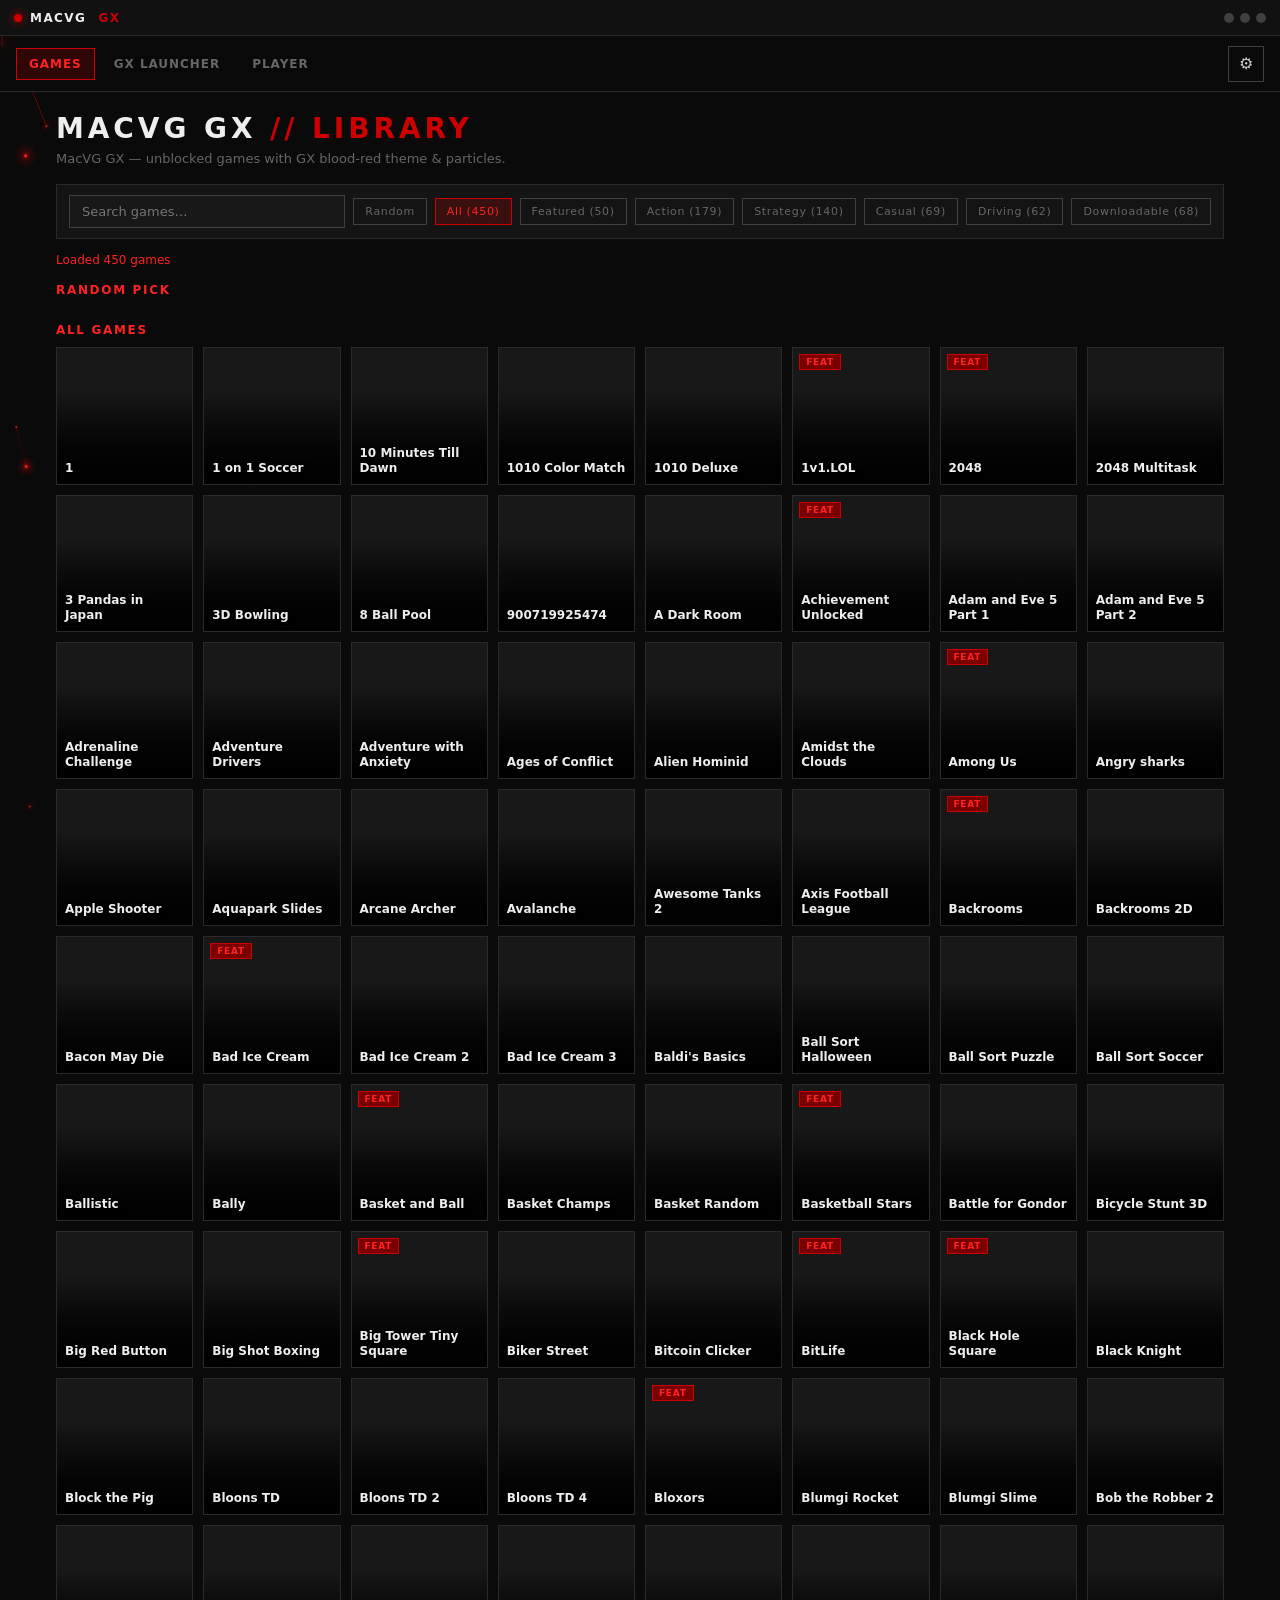
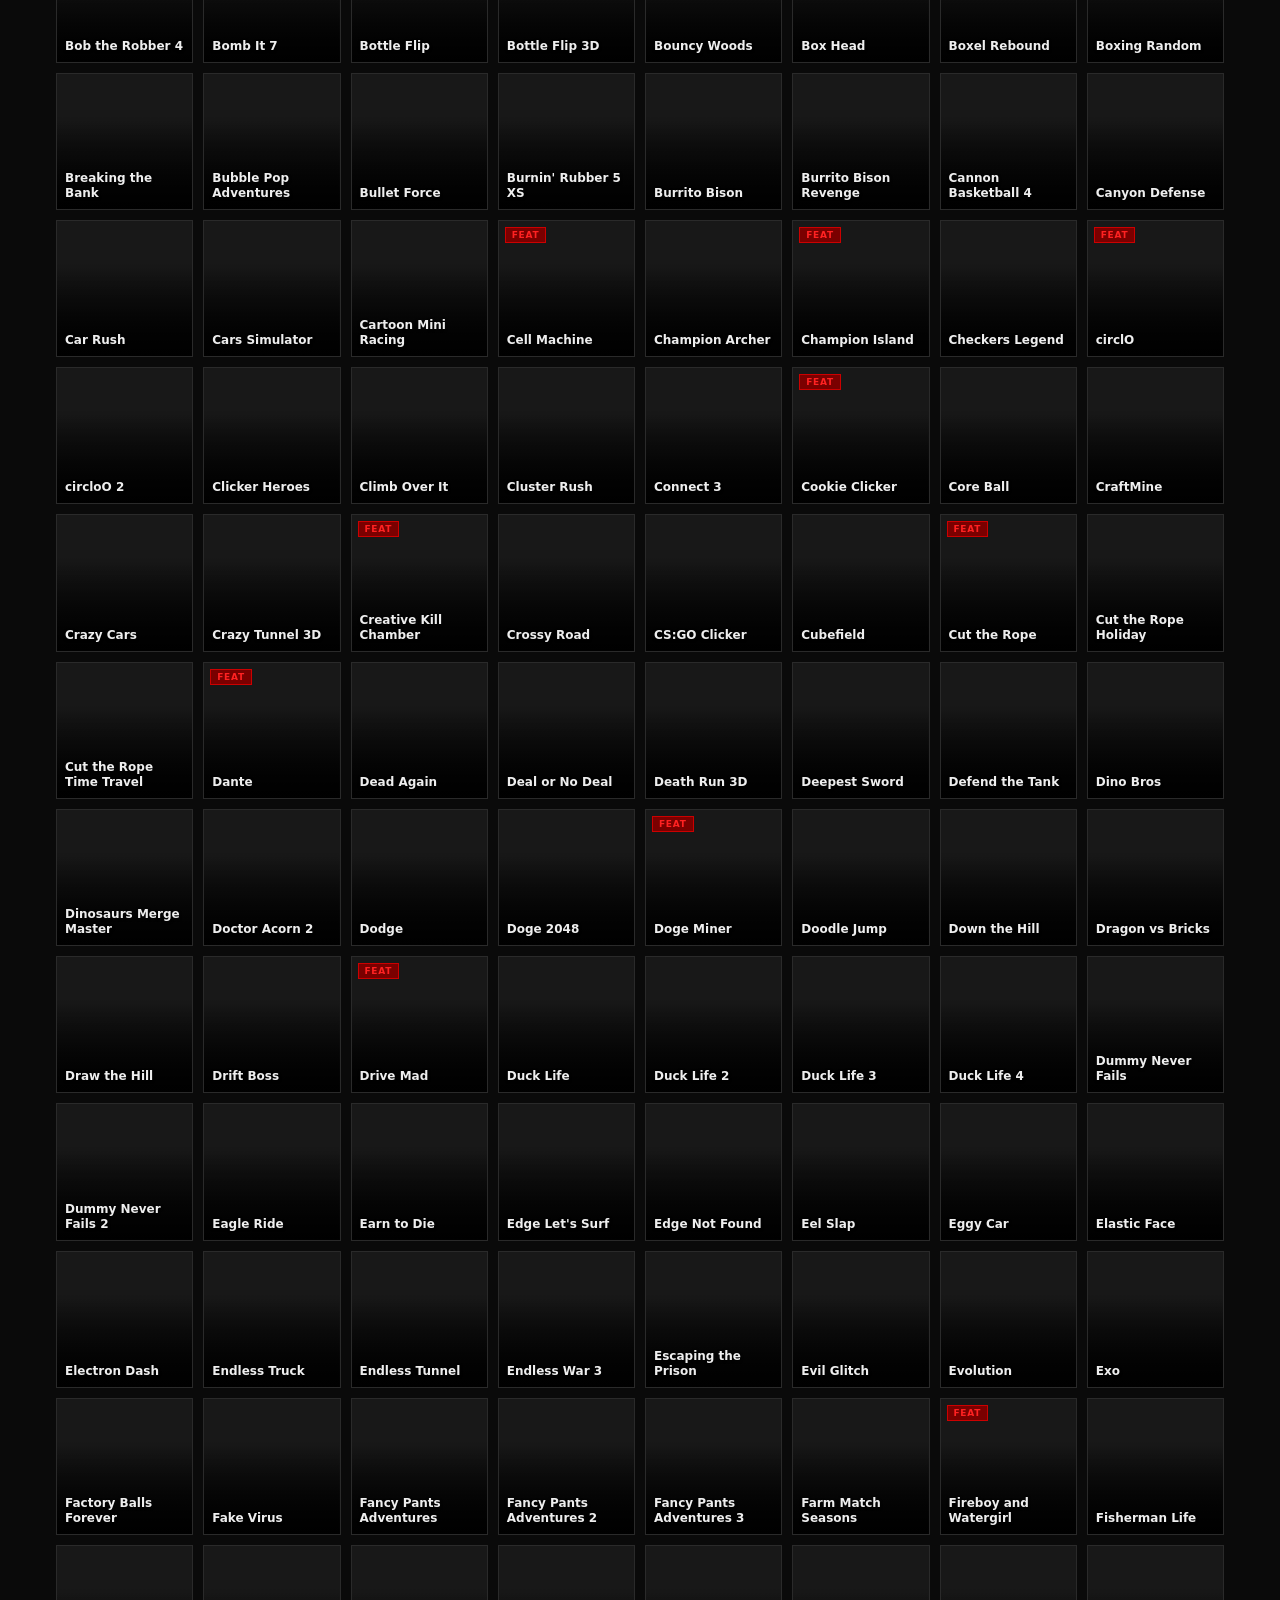
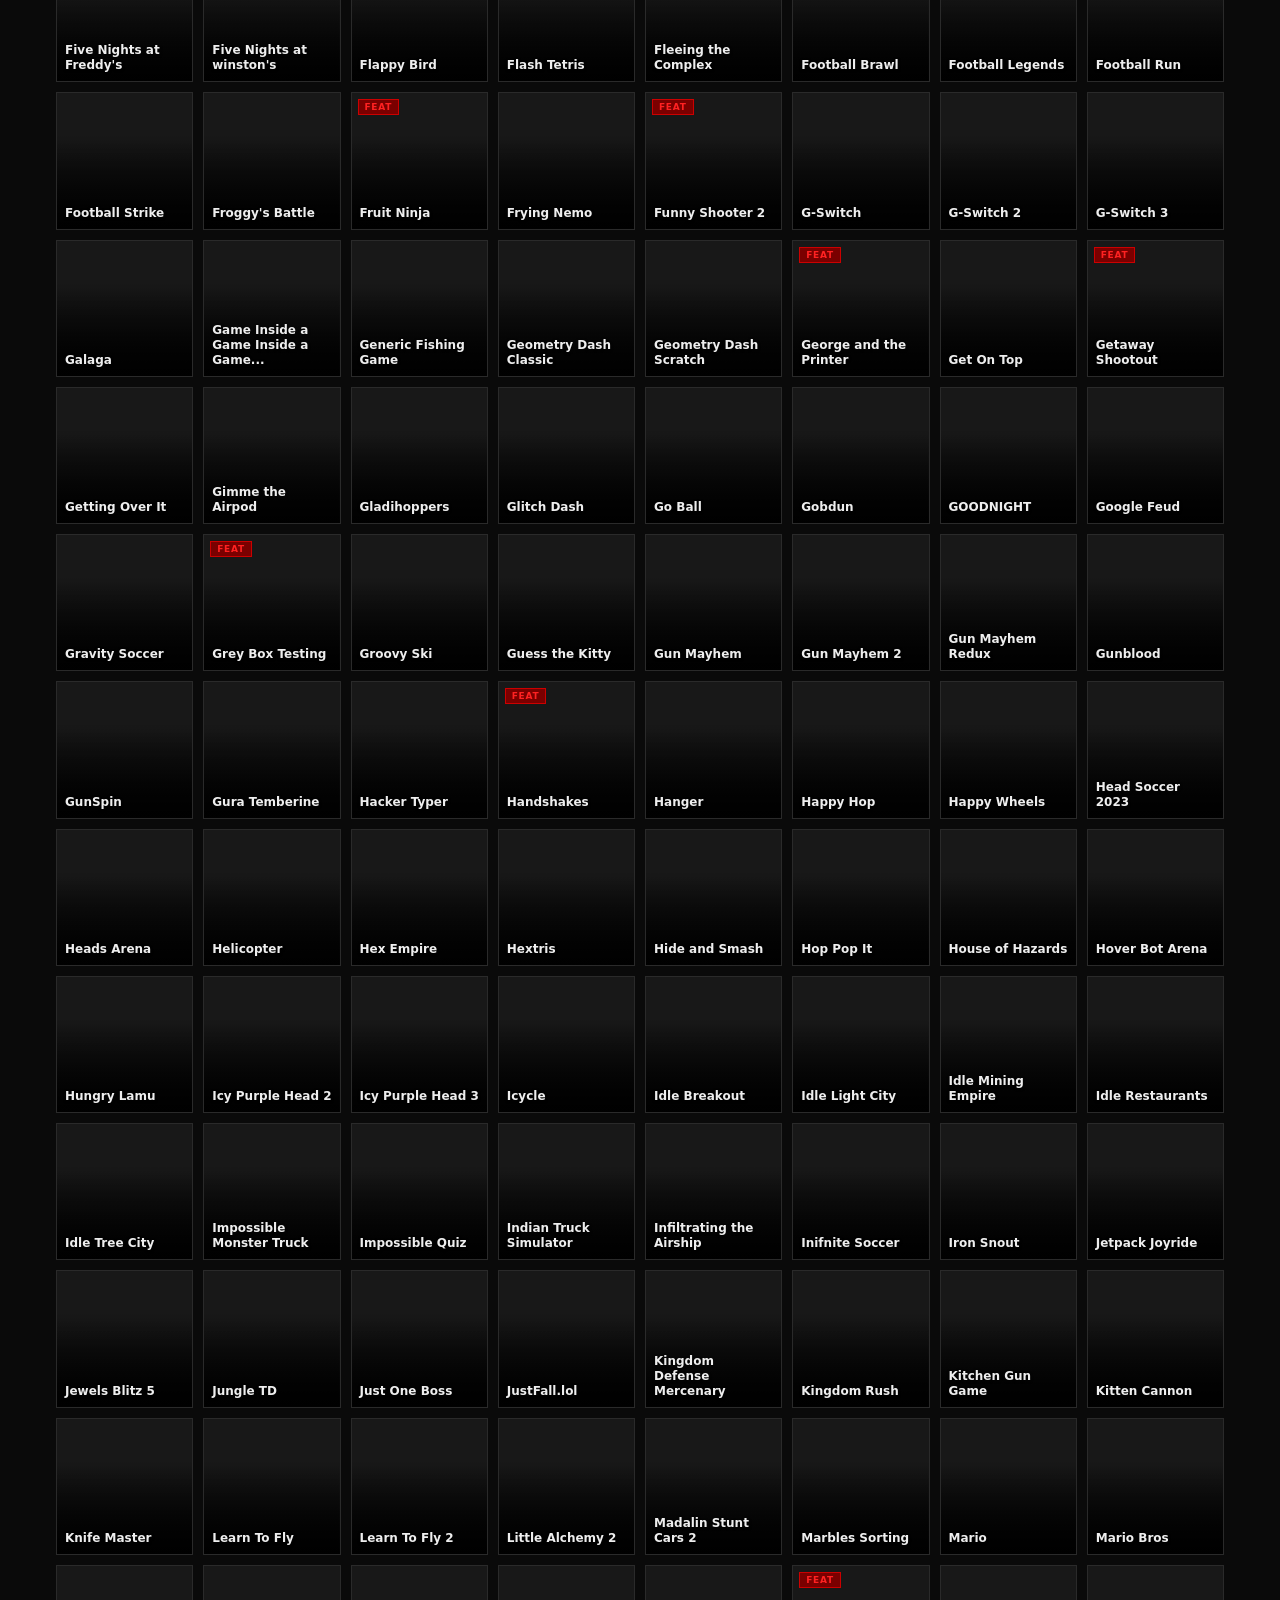
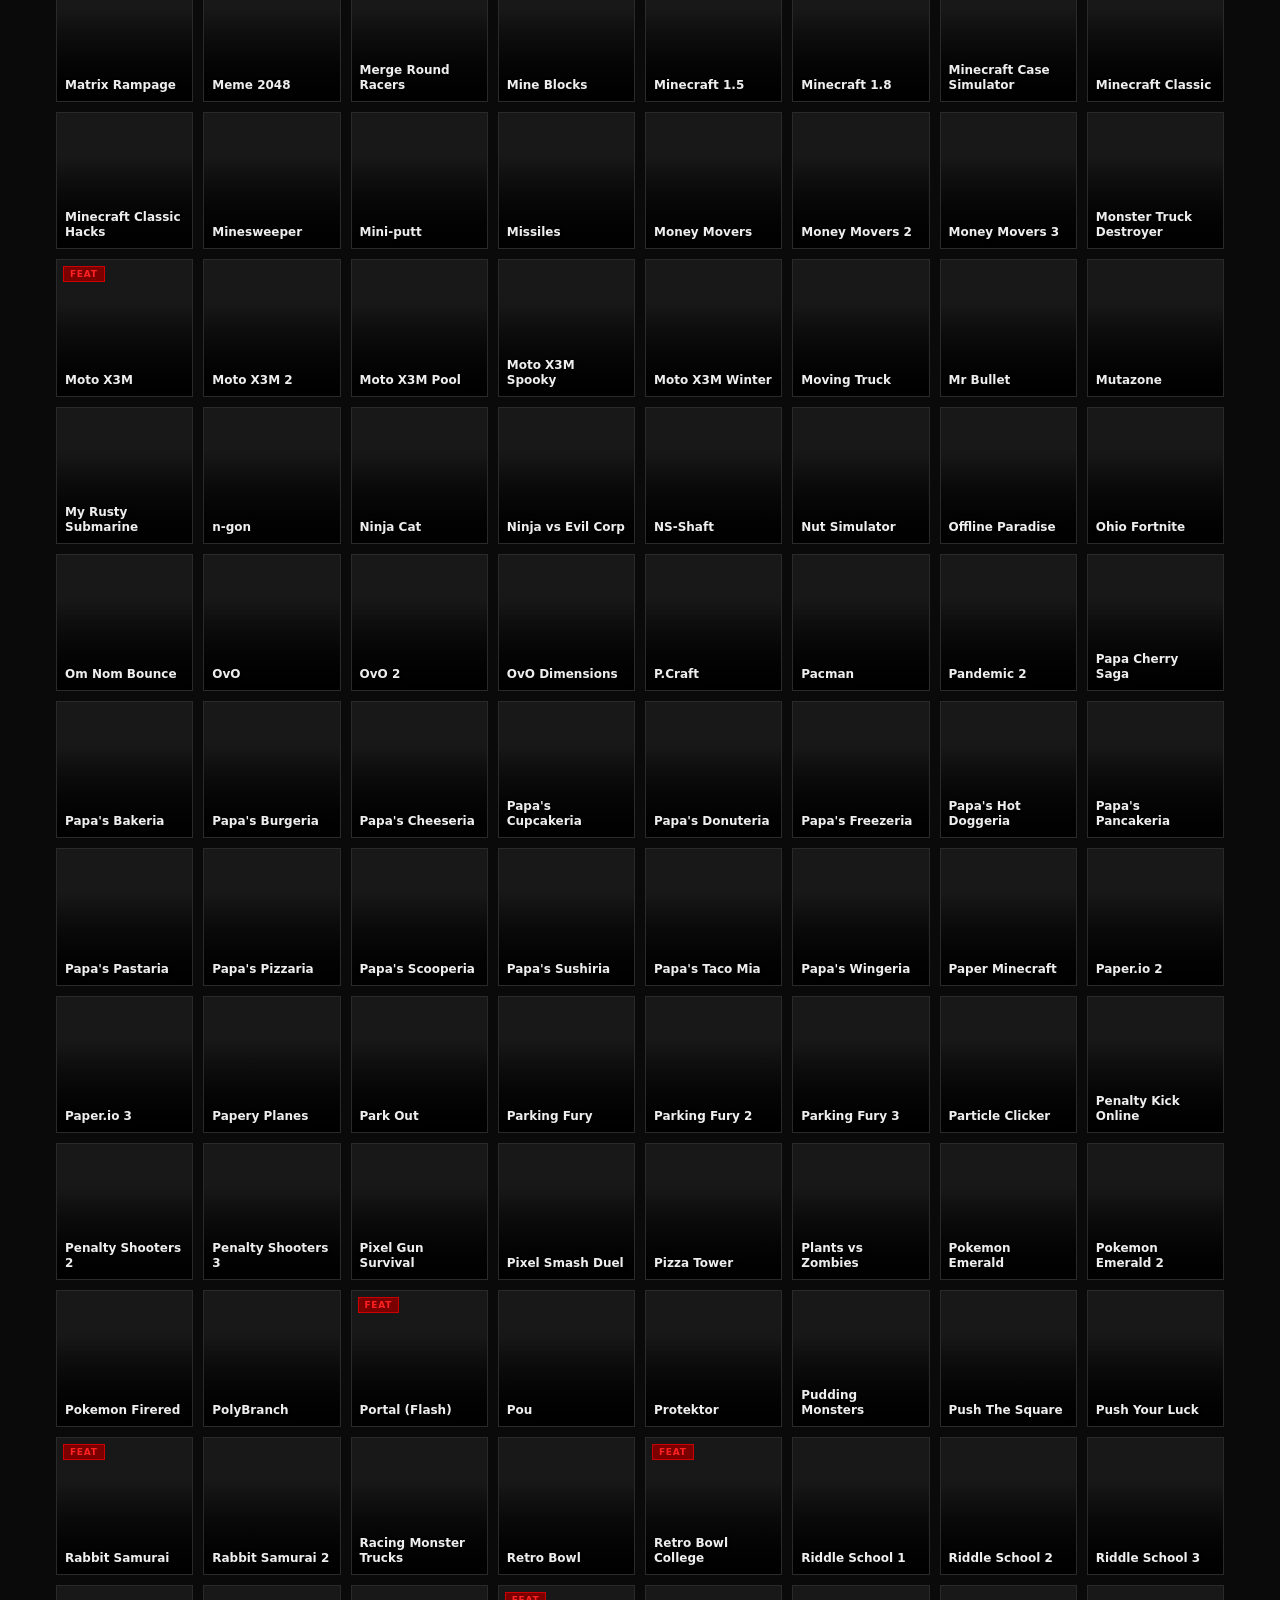
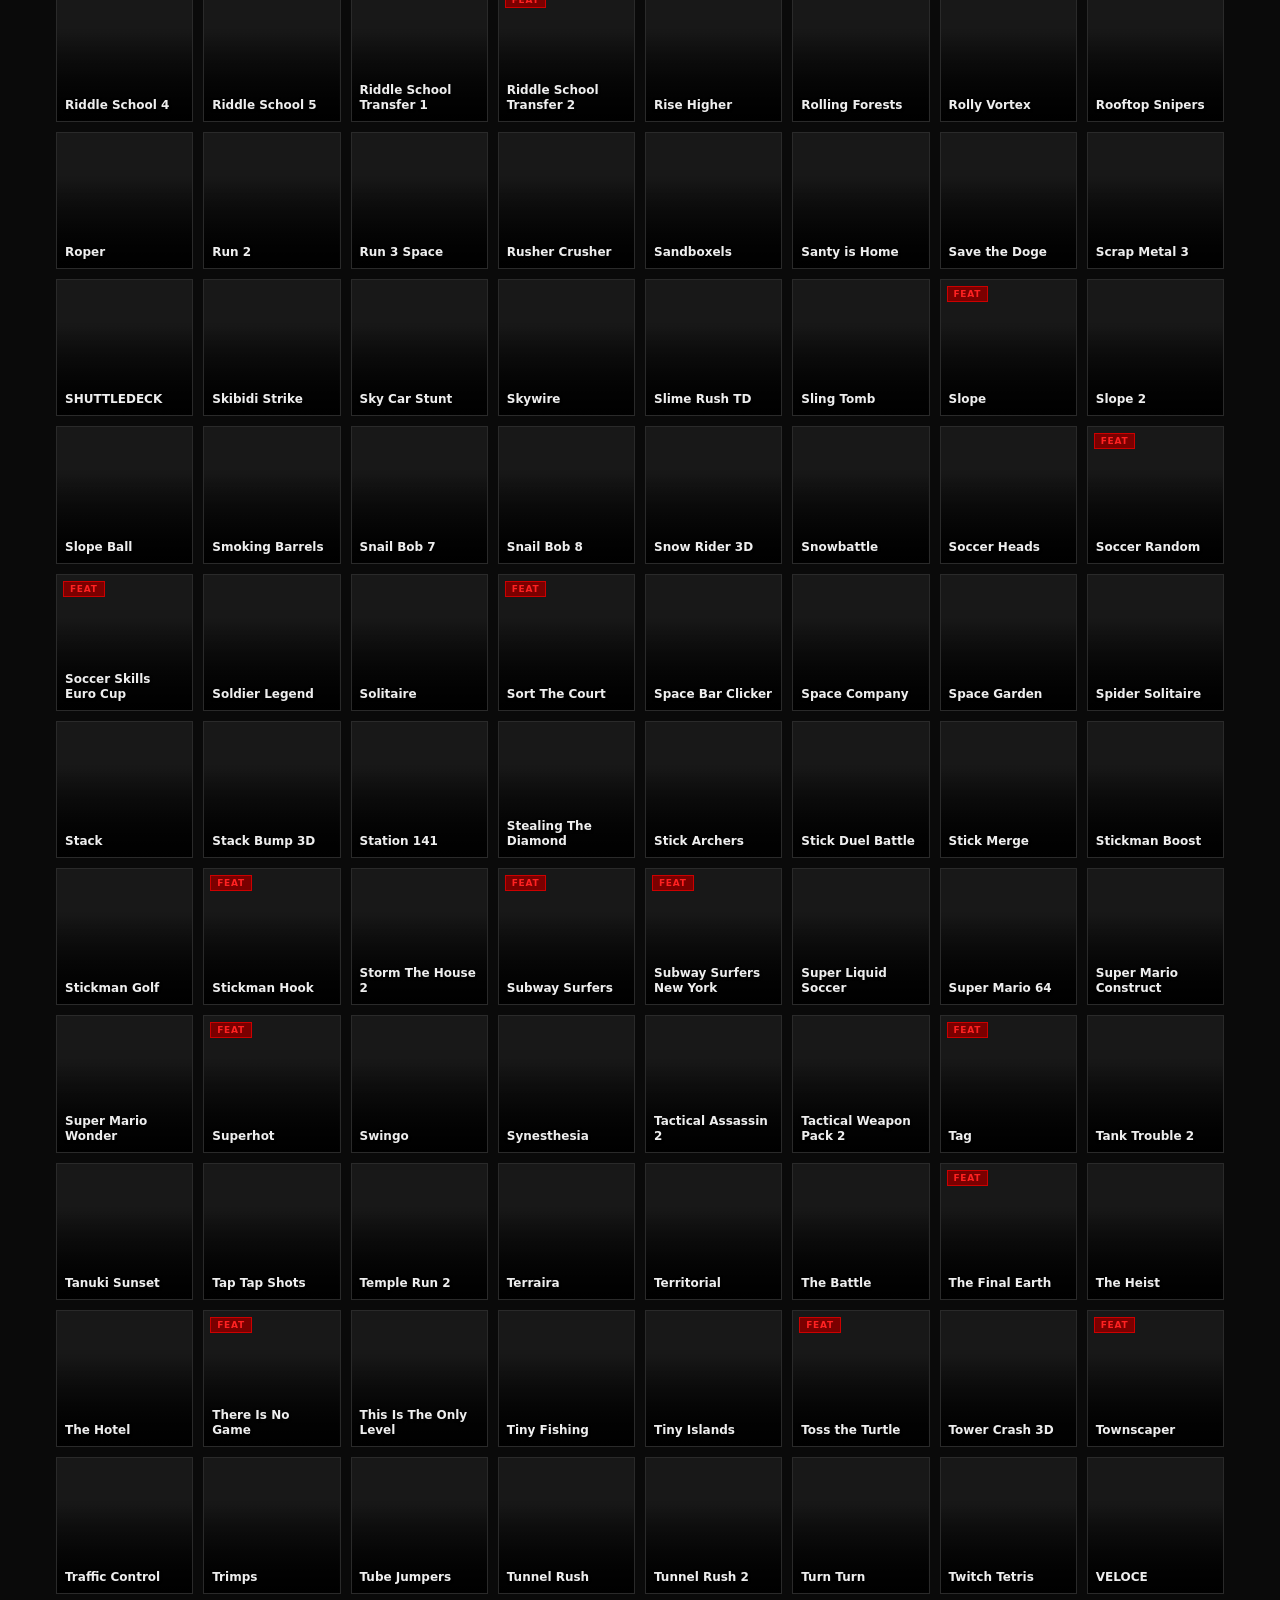
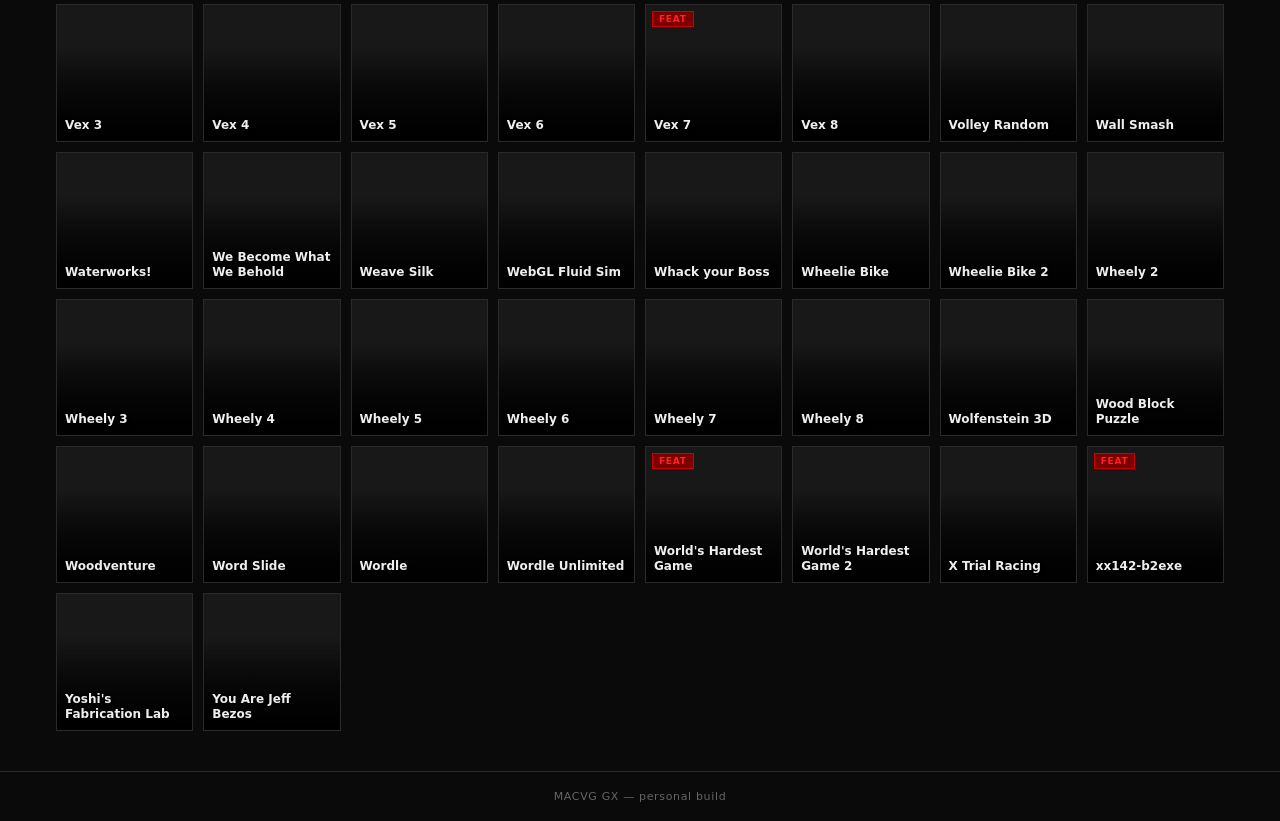
<file: index.html>
<!DOCTYPE html>
<html lang="en">
<head>
  <meta charset="utf-8">
  <meta name="viewport" content="width=device-width, initial-scale=1">
  <meta name="robots" content="noindex, nofollow">
  <title class="cloak">MacVG GX</title>
  <link class="favicon" rel="icon" href="data:image/svg+xml,%3Csvg xmlns='http://www.w3.org/2000/svg' viewBox='0 0 32 32'%3E%3Crect width='32' height='32' rx='4' fill='%23cc0000'/%3E%3C/svg%3E">
  <link rel="stylesheet" href="gx-theme.css">
  <script src="gx-particles.js" defer></script>
  <script src="macvg-app.js" defer></script>
</head>
<body>
  <div class="macvg-shell">
    <div class="gx-titlebar">
      <div class="logo">
        <span class="dot"></span>
        MACVG <span class="ver">GX</span>
      </div>
      <div class="wdots">
        <span class="wdot"></span>
        <span class="wdot"></span>
        <span class="wdot"></span>
      </div>
    </div>

    <nav class="gx-nav">
      <a href="./" class="active">GAMES</a>
      <a href="https://xclounkit234x.github.io/GX-Launcher/" target="_blank" rel="noopener">GX LAUNCHER</a>
      <a href="game.html">PLAYER</a>
      <div class="spacer"></div>
      <button type="button" class="icon" id="btnSettings" title="Settings">⚙</button>
    </nav>

    <main class="gx-main">
      <header class="gx-hero">
        <h1>MACVG GX <span>// LIBRARY</span></h1>
        <p>MacVG GX — unblocked games with GX blood-red theme & particles.</p>
      </header>

      <div class="gx-toolbar">
        <input type="search" id="searchInput" placeholder="Search games…" autocomplete="off">
        <button type="button" class="gx-chip" id="btnRandom">Random</button>
        <button type="button" class="gx-chip active" data-filter="all">All</button>
        <button type="button" class="gx-chip" data-filter="featured">Featured</button>
        <button type="button" class="gx-chip" data-filter="action">Action</button>
        <button type="button" class="gx-chip" data-filter="strategy">Strategy</button>
        <button type="button" class="gx-chip" data-filter="casual">Casual</button>
        <button type="button" class="gx-chip" data-filter="driving">Driving</button>
        <button type="button" class="gx-chip" data-filter="download">Downloadable</button>
      </div>

      <div class="gx-status" id="gamesStatus">Loading…</div>

      <div class="gx-section-title">RANDOM PICK</div>
      <div class="gx-grid" id="randomSlot" style="max-width:140px;margin-bottom:12px;"></div>

      <div class="gx-section-title">ALL GAMES</div>
      <div class="gx-grid" id="gamesGrid"></div>
    </main>

    <footer class="gx-footer">MACVG GX — personal build</footer>
  </div>

  <div class="gx-modal-bg" id="settingsModal">
    <div class="gx-modal">
      <h3>SETTINGS</h3>
      <label>Theme</label>
      <div class="theme-swatches">
        <button type="button" class="theme-swatch selected" data-theme="default" title="Default"></button>
        <button type="button" class="theme-swatch" data-theme="blood" title="Blood"></button>
        <button type="button" class="theme-swatch" data-theme="green" title="Green"></button>
        <button type="button" class="theme-swatch" data-theme="midnight" title="Midnight"></button>
        <button type="button" class="theme-swatch" data-theme="amber" title="Amber"></button>
        <button type="button" class="theme-swatch" data-theme="matrix" title="Matrix"></button>
      </div>
      <label for="cloakTitle">Tab title (cloak)</label>
      <input id="cloakTitle" type="text" placeholder="Google">
      <label for="cloakIcon">Favicon URL</label>
      <input id="cloakIcon" type="text" placeholder="https://…/favicon.ico">
      <div class="row">
        <button type="button" class="gx-btn" id="btnSaveCloak">Save cloak</button>
        <button type="button" class="gx-btn ghost" data-preset="Google">Google</button>
        <button type="button" class="gx-btn ghost" data-preset="Canva">Canva</button>
        <button type="button" class="gx-btn ghost" data-preset="Classroom">Classroom</button>
      </div>
      <label for="panicKey">Panic key</label>
      <input id="panicKey" type="text" maxlength="2" value="`">
      <label for="panicUrl">Panic URL</label>
      <input id="panicUrl" type="text" value="https://www.google.com">
      <div class="row">
        <button type="button" class="gx-btn" id="btnSavePanic">Save panic</button>
        <button type="button" class="gx-btn ghost" id="btnCloseSettings">Close</button>
      </div>
    </div>
  </div>
</body>
</html>
</file>
<file: gx-theme.css>
/* MacVG × GX theme — blood-red default, deep blacks */
:root {
  --accent: #cc0000;
  --accent-hi: #ff2222;
  --accent-dim: #7a0000;
  --accent-glow: rgba(180, 0, 0, 0.22);
  --bg: #0a0a0a;
  --bg2: #111111;
  --bg3: #181818;
  --panel: #141414;
  --border: #2a2a2a;
  --border2: #404040;
  --text: #cccccc;
  --text-dim: #666666;
  --text-bright: #eeeeee;
  --hover: rgba(255, 255, 255, 0.04);
  --nav-h: 56px;
  --font: "Segoe UI", system-ui, -apple-system, sans-serif;
}

[data-theme="green"] {
  --accent: #00cc44; --accent-hi: #00ff55; --accent-dim: #006622;
  --accent-glow: rgba(0, 180, 60, 0.18);
}
[data-theme="blood"] {
  --accent: #cc0000; --accent-hi: #ff4444; --accent-dim: #800000;
  --accent-glow: rgba(200, 0, 0, 0.25);
  --bg: #080000; --bg2: #0d0000; --bg3: #120000; --panel: #0f0000; --border2: #4a0000;
}
[data-theme="midnight"] {
  --accent: #5566ff; --accent-hi: #7788ff; --accent-dim: #2233bb;
  --accent-glow: rgba(80, 100, 255, 0.2);
  --bg: #070710; --bg2: #0c0c1a; --bg3: #111125; --panel: #0e0e1e; --border2: #1a2050;
}
[data-theme="amber"] {
  --accent: #cc7700; --accent-hi: #ffaa00; --accent-dim: #7a4400;
  --accent-glow: rgba(200, 120, 0, 0.2);
  --bg: #090600; --bg2: #100d00; --bg3: #181200; --panel: #130f00; --border2: #3a2200;
}
[data-theme="matrix"] {
  --accent: #00cc44; --accent-hi: #00ff55; --accent-dim: #006622;
  --accent-glow: rgba(0, 180, 60, 0.18);
  --bg: #010a04; --bg2: #04110a; --bg3: #07180e; --panel: #05130a;
  --text: #9fd9b0; --text-dim: #2f6b44; --text-bright: #d6ffe3; --border2: #003318;
}

*, *::before, *::after { box-sizing: border-box; margin: 0; padding: 0; }

html, body {
  min-height: 100%;
  font-family: var(--font);
  background: var(--bg);
  color: var(--text);
  overflow-x: hidden;
}

#gx-particles {
  position: fixed !important;
  inset: 0 !important;
  z-index: 0 !important;
  pointer-events: none !important;
}

.macvg-shell {
  position: relative;
  z-index: 1;
  min-height: 100vh;
  display: flex;
  flex-direction: column;
}

/* Title bar (GX style) */
.gx-titlebar {
  height: 36px;
  display: flex;
  align-items: center;
  justify-content: space-between;
  padding: 0 14px;
  background: var(--bg2);
  border-bottom: 1px solid var(--border);
}
.gx-titlebar .logo {
  display: flex;
  align-items: center;
  gap: 8px;
  font-size: 12px;
  font-weight: 700;
  letter-spacing: 0.12em;
  color: var(--text-bright);
}
.gx-titlebar .logo .dot {
  width: 8px; height: 8px; border-radius: 50%;
  background: var(--accent);
  box-shadow: 0 0 8px var(--accent);
}
.gx-titlebar .ver { color: var(--accent); font-weight: 600; margin-left: 4px; }
.gx-titlebar .wdots { display: flex; gap: 6px; }
.gx-titlebar .wdot {
  width: 10px; height: 10px; border-radius: 50%;
  background: var(--border2);
}

/* Nav */
.gx-nav {
  height: var(--nav-h);
  display: flex;
  align-items: center;
  gap: 6px;
  padding: 0 16px;
  background: rgba(10, 10, 10, 0.72);
  backdrop-filter: blur(12px);
  border-bottom: 1px solid var(--border);
  position: sticky;
  top: 0;
  z-index: 20;
}
.gx-nav a {
  color: var(--text-dim);
  text-decoration: none;
  font-size: 12px;
  font-weight: 600;
  letter-spacing: 0.08em;
  padding: 8px 12px;
  border: 1px solid transparent;
  transition: color 0.15s, border-color 0.15s, background 0.15s;
}
.gx-nav a:hover, .gx-nav a.active {
  color: var(--accent-hi);
  border-color: var(--accent);
  background: var(--accent-glow);
}
.gx-nav .spacer { flex: 1; }
.gx-nav button.icon {
  background: transparent;
  border: 1px solid var(--border2);
  color: var(--text);
  width: 36px; height: 36px;
  cursor: pointer;
  font-size: 16px;
}
.gx-nav button.icon:hover {
  border-color: var(--accent);
  color: var(--accent-hi);
}

/* Main */
.gx-main {
  flex: 1;
  width: min(1200px, 100%);
  margin: 0 auto;
  padding: 20px 16px 40px;
}

.gx-hero {
  margin-bottom: 18px;
}
.gx-hero h1 {
  font-size: clamp(1.25rem, 3vw, 1.75rem);
  letter-spacing: 0.14em;
  color: var(--text-bright);
  font-weight: 800;
}
.gx-hero h1 span { color: var(--accent); }
.gx-hero p {
  margin-top: 6px;
  color: var(--text-dim);
  font-size: 13px;
}

.gx-toolbar {
  display: flex;
  flex-wrap: wrap;
  gap: 8px;
  align-items: center;
  padding: 10px 12px;
  margin-bottom: 14px;
  background: var(--panel);
  border: 1px solid var(--border);
}
.gx-toolbar input[type="search"] {
  flex: 1;
  min-width: 160px;
  background: var(--bg3);
  border: 1px solid var(--border2);
  color: var(--text);
  padding: 8px 12px;
  font-size: 13px;
  outline: none;
  font-family: var(--font);
}
.gx-toolbar input[type="search"]:focus {
  border-color: var(--accent);
  box-shadow: 0 0 0 2px var(--accent-glow);
}
.gx-chip {
  background: transparent;
  border: 1px solid var(--border2);
  color: var(--text-dim);
  font-size: 11px;
  letter-spacing: 0.06em;
  padding: 6px 11px;
  cursor: pointer;
  font-family: var(--font);
}
.gx-chip:hover, .gx-chip.active {
  border-color: var(--accent);
  color: var(--accent-hi);
  background: var(--accent-glow);
}

.gx-status {
  font-size: 12px;
  color: var(--text-dim);
  margin-bottom: 10px;
  min-height: 1.2em;
}
.gx-status.ok { color: var(--accent-hi); }
.gx-status.err { color: #ff6666; }

.gx-section-title {
  font-size: 12px;
  letter-spacing: 0.14em;
  color: var(--accent-hi);
  font-weight: 700;
  margin: 16px 0 10px;
}

.gx-grid {
  display: grid;
  grid-template-columns: repeat(auto-fill, minmax(128px, 1fr));
  gap: 10px;
}

.gx-tile {
  position: relative;
  aspect-ratio: 1;
  border: 1px solid var(--border);
  background: var(--bg3) center / cover no-repeat;
  overflow: hidden;
  cursor: pointer;
  display: flex;
  align-items: flex-end;
  text-decoration: none;
  color: var(--text-bright);
  transition: border-color 0.15s, box-shadow 0.15s, transform 0.15s;
}
.gx-tile::before {
  content: "";
  position: absolute;
  inset: 0;
  background: linear-gradient(transparent 35%, rgba(0,0,0,0.92));
  pointer-events: none;
}
.gx-tile:hover {
  border-color: var(--accent);
  box-shadow: 0 0 18px var(--accent-glow);
  transform: translateY(-3px);
}
.gx-tile .name {
  position: relative;
  z-index: 1;
  padding: 8px;
  font-size: 12px;
  font-weight: 650;
  line-height: 1.25;
  width: 100%;
  text-shadow: 0 1px 3px #000;
}
.gx-tile .badge {
  position: absolute;
  top: 6px; left: 6px;
  z-index: 2;
  font-size: 9px;
  font-weight: 700;
  letter-spacing: 0.08em;
  padding: 2px 6px;
  background: var(--accent-dim);
  color: var(--accent-hi);
  border: 1px solid var(--accent);
}

.gx-footer {
  text-align: center;
  padding: 18px 12px;
  border-top: 1px solid var(--border);
  color: var(--text-dim);
  font-size: 11px;
  letter-spacing: 0.06em;
}

/* Settings modal */
.gx-modal-bg {
  position: fixed; inset: 0; z-index: 100;
  background: rgba(0,0,0,0.65);
  display: none;
  align-items: center;
  justify-content: center;
  padding: 16px;
}
.gx-modal-bg.open { display: flex; }
.gx-modal {
  width: min(400px, 100%);
  background: var(--panel);
  border: 1px solid var(--border2);
  padding: 18px;
}
.gx-modal h3 {
  color: var(--accent-hi);
  letter-spacing: 0.12em;
  font-size: 14px;
  margin-bottom: 12px;
}
.gx-modal label {
  display: block;
  font-size: 11px;
  color: var(--text-dim);
  margin: 10px 0 4px;
  letter-spacing: 0.06em;
}
.gx-modal input, .gx-modal select {
  width: 100%;
  padding: 8px 10px;
  background: var(--bg3);
  border: 1px solid var(--border2);
  color: var(--text);
  font-family: var(--font);
}
.gx-modal .row {
  display: flex;
  flex-wrap: wrap;
  gap: 8px;
  margin-top: 14px;
}
.gx-btn {
  border: 1px solid var(--accent);
  background: var(--accent-glow);
  color: var(--accent-hi);
  padding: 8px 14px;
  cursor: pointer;
  font-size: 11px;
  letter-spacing: 0.08em;
  font-family: var(--font);
  font-weight: 600;
}
.gx-btn.ghost {
  background: transparent;
  border-color: var(--border2);
  color: var(--text-dim);
}
.gx-btn:hover { background: var(--accent-dim); color: #fff; }

.theme-swatches {
  display: flex;
  flex-wrap: wrap;
  gap: 8px;
  margin-top: 8px;
}
.theme-swatch {
  width: 28px; height: 28px;
  border: 2px solid var(--border2);
  cursor: pointer;
  border-radius: 2px;
}
.theme-swatch.selected { border-color: var(--text-bright); box-shadow: 0 0 0 1px var(--accent); }
.theme-swatch[data-theme="default"] { background: #cc0000; }
.theme-swatch[data-theme="blood"] { background: linear-gradient(135deg,#800,#f00); }
.theme-swatch[data-theme="green"] { background: #00cc44; }
.theme-swatch[data-theme="midnight"] { background: #5566ff; }
.theme-swatch[data-theme="amber"] { background: #cc7700; }
.theme-swatch[data-theme="matrix"] { background: #003318; box-shadow: inset 0 0 0 3px #00cc44; }

@media (max-width: 640px) {
  .gx-nav a { padding: 6px 8px; font-size: 10px; }
  .gx-grid { grid-template-columns: repeat(auto-fill, minmax(100px, 1fr)); }
}
</file>
